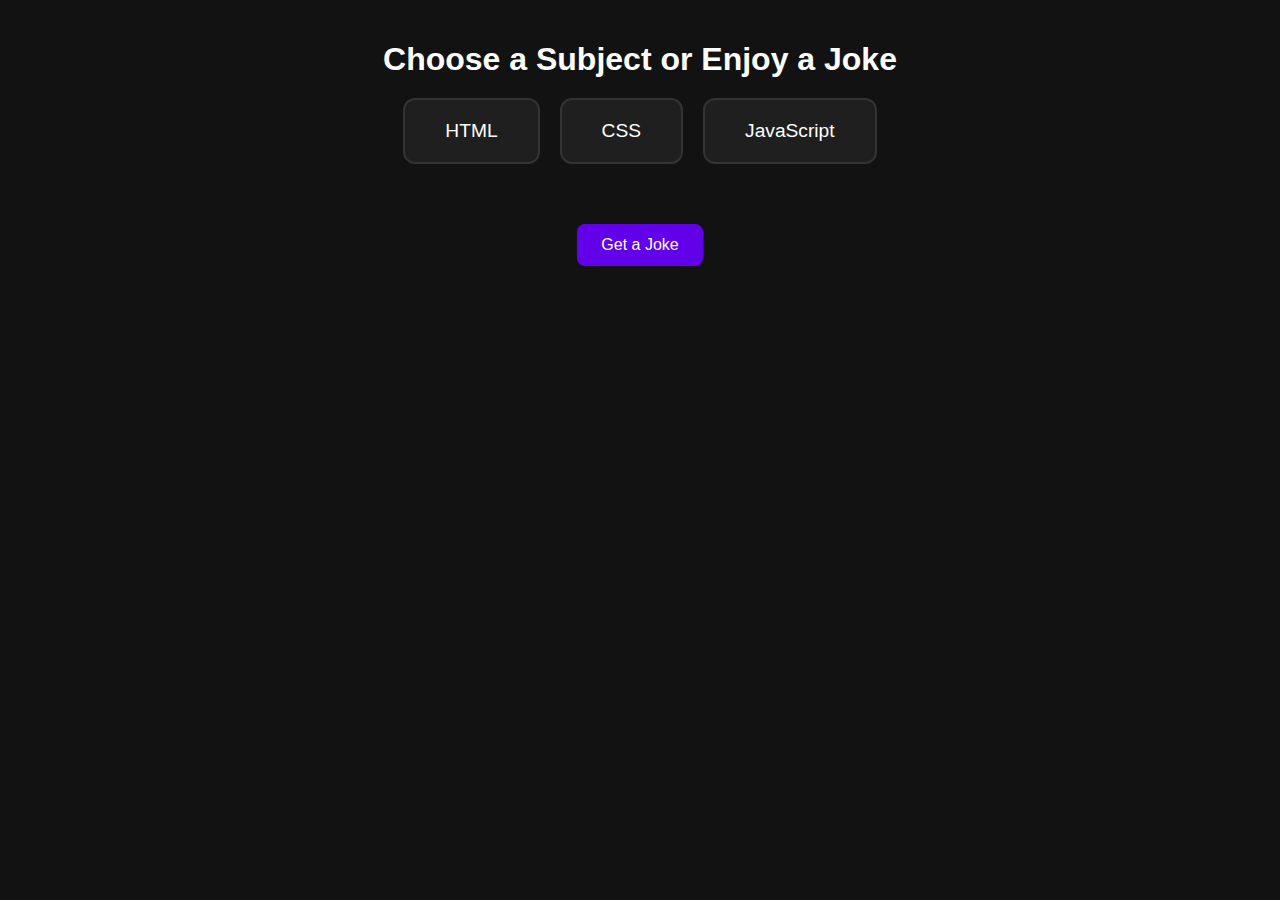
<file: task3/index.html>
<!DOCTYPE html>
<html lang="en">
<head>
  <meta charset="UTF-8">
  <title>Quiz and Joke Generator</title>
  <link rel="stylesheet" href="Task3.css">
</head>
<body>
  <h1>Choose a Subject or Enjoy a Joke</h1>

  <!-- Subject Flashcards -->
  <div class="subjects">
    <div class="card" data-subject="html">HTML</div>
    <div class="card" data-subject="css">CSS</div>
    <div class="card" data-subject="javascript">JavaScript</div>
  </div>

  <!-- Quiz Container -->
  <div id="quizBox" class="quiz-container">
    <div id="questionText" class="question"></div>
    <div id="optionsList" class="options"></div>
    <div id="result"></div>
    <button id="back-btn">Go Back to Subjects</button>
  </div>

  <!-- Joke Generator -->
  <div class="joke-generator">
    <button id="get-joke">Get a Joke</button>
    <p id="joke-output"></p>
  </div>

  <script src="Task3.js"></script>
</body>
</html>
</file>
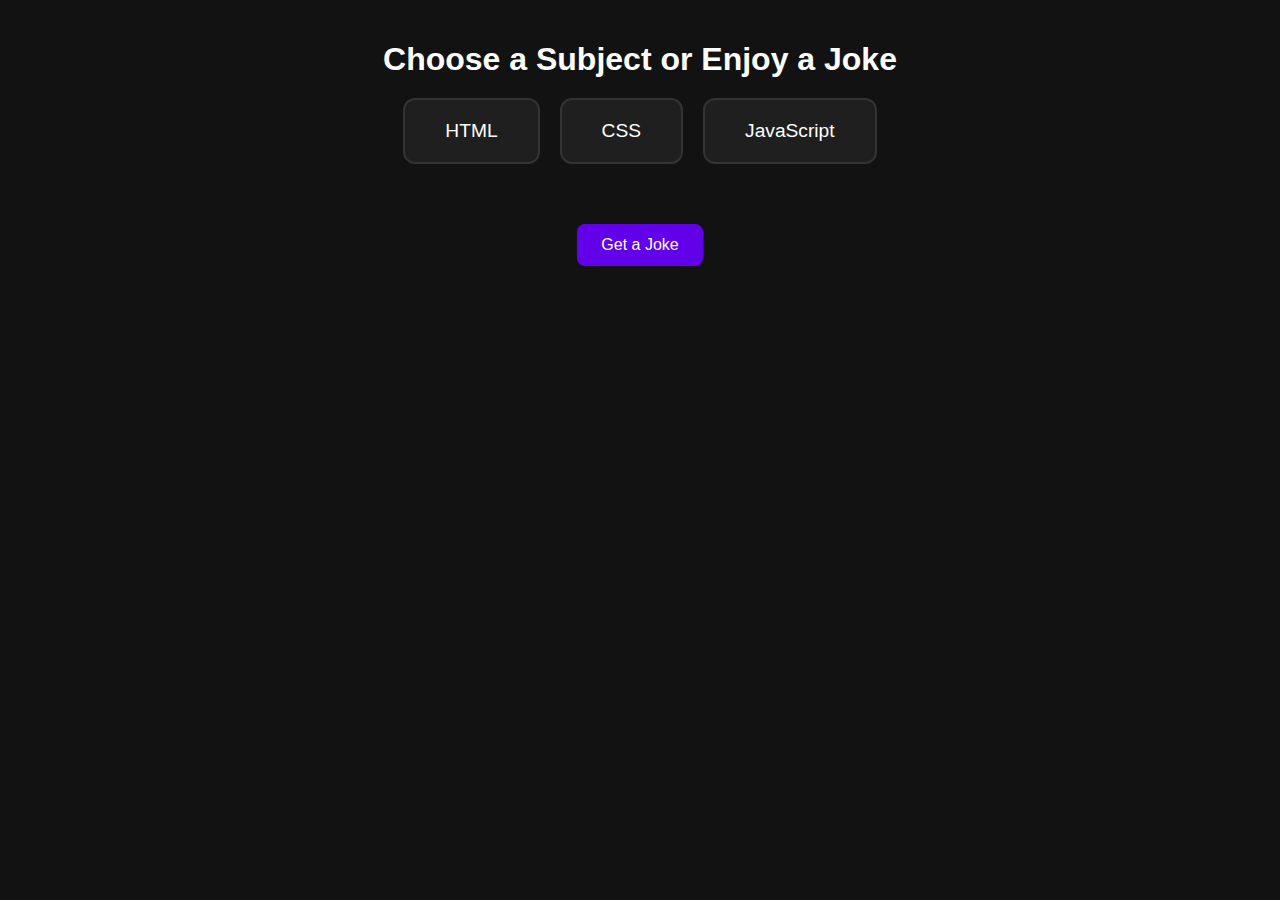
<file: task3/task3.html>
<!DOCTYPE html>
<html lang="en">
<head>
  <meta charset="UTF-8">
  <title>Quiz and Joke Generator</title>
  <link rel="stylesheet" href="Task3.css">
</head>
<body>
  <h1>Choose a Subject or Enjoy a Joke</h1>

  <!-- Subject Flashcards -->
  <div class="subjects">
    <div class="card" data-subject="html">HTML</div>
    <div class="card" data-subject="css">CSS</div>
    <div class="card" data-subject="javascript">JavaScript</div>
  </div>

  <!-- Quiz Container -->
  <div id="quizBox" class="quiz-container">
    <div id="questionText" class="question"></div>
    <div id="optionsList" class="options"></div>
    <div id="result"></div>
    <button id="back-btn">Go Back to Subjects</button>
  </div>

  <!-- Joke Generator -->
  <div class="joke-generator">
    <button id="get-joke">Get a Joke</button>
    <p id="joke-output"></p>
  </div>

  <script src="Task3.js"></script>
</body>
</html>
</file>
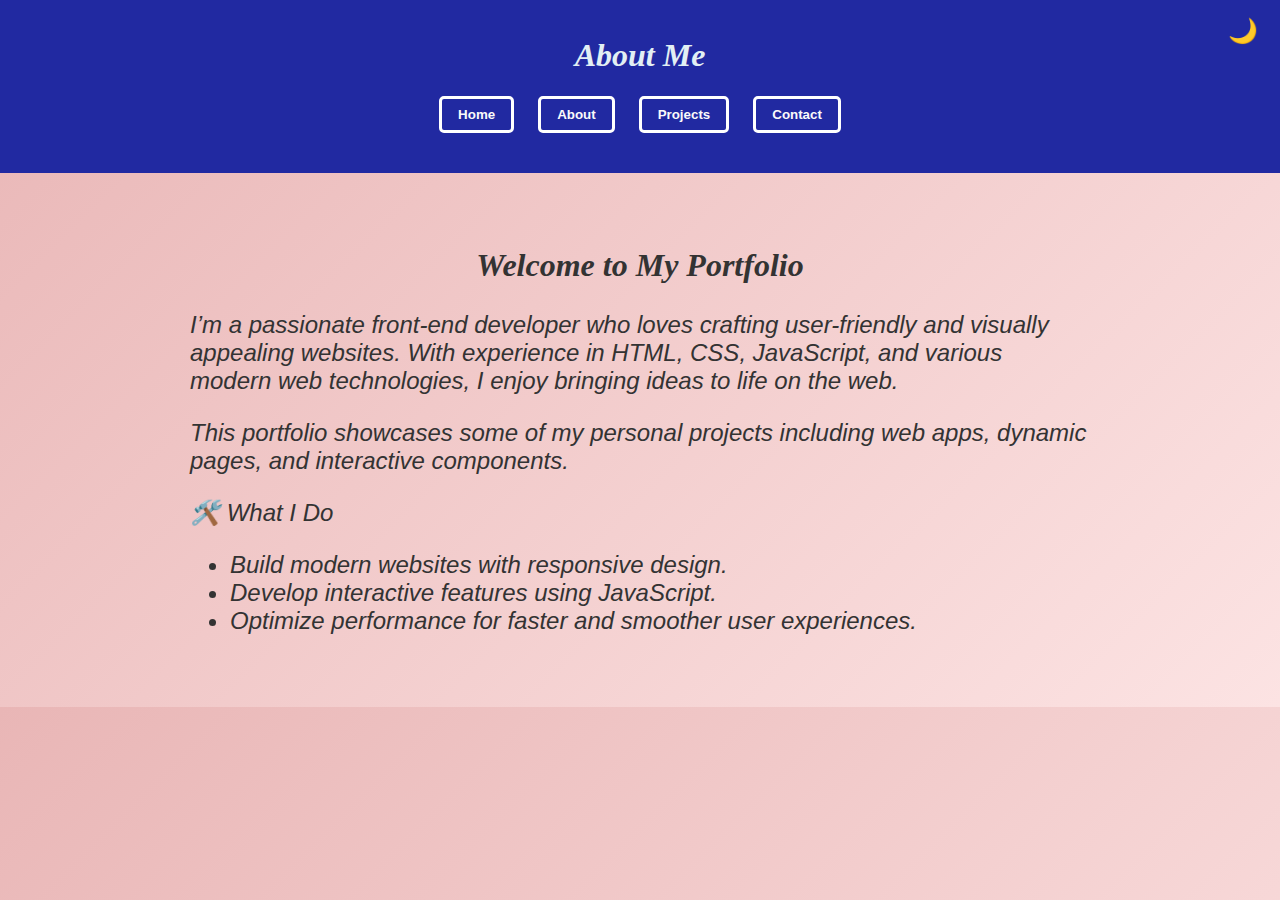
<file: Task5/about.html>
<!DOCTYPE html>
<html lang="en">
<head>
  <meta charset="UTF-8" />
  <meta name="viewport" content="width=device-width, initial-scale=1.0" />
  <title>About Me</title>
  <link rel="stylesheet" href="task5.css" />
</head>
<body>
  <header>
    <h1 style="font-family:'Times New Roman', Times, serif, sans-serif; font-size:xx-large; font-style:oblique; text-align: center;">About Me</h1>
    <nav>
      <ul class="nav-links">
      <li><button class="but1"><a href="task5.html">Home</a></button></li>
      <li><button class="but2"><a href="about.html">About</a></button></li>
      <li><button class="but3"><a href="projects.html">Projects</a></button></li>
      <li><button class="but4"><a href="contact.html">Contact</a></button></li>
      </ul>
    </nav>
    <button id="themeToggle" class="toggle-theme">🌙</button>
  </header>

  <section>
    <h2 style="font-family:'Times New Roman', Times, serif, sans-serif; font-size:xx-large; font-style:oblique; text-align: center;">Welcome to My Portfolio</h2>
    <p style="font-family: Arial, Helvetica, sans-serif; font-size:x-large; font-style: italic;">
      I’m a passionate front-end developer who loves crafting user-friendly and
      visually appealing websites. With experience in HTML, CSS, JavaScript,
      and various modern web technologies, I enjoy bringing ideas to life on the
      web.
    </p>
    <p style="font-family: Arial, Helvetica, sans-serif; font-size:x-large; font-style: italic;">
      This portfolio showcases some of my personal projects including web apps,
      dynamic pages, and interactive components.
    </p>
    <p style="font-family: Arial, Helvetica, sans-serif; font-size:x-large; font-style: italic;">
      🛠️ What I Do
    <ul style="font-family: Arial, Helvetica, sans-serif; font-size:x-large; font-style: italic;">
      <li>Build modern websites with responsive design.</li>
     <li> Develop interactive features using JavaScript.</li>
      <li>Optimize performance for faster and smoother user experiences.</li>
      </ul>
    </p>
  </section>

  <script src="task5.js"></script>
</body>
</html>
</file>
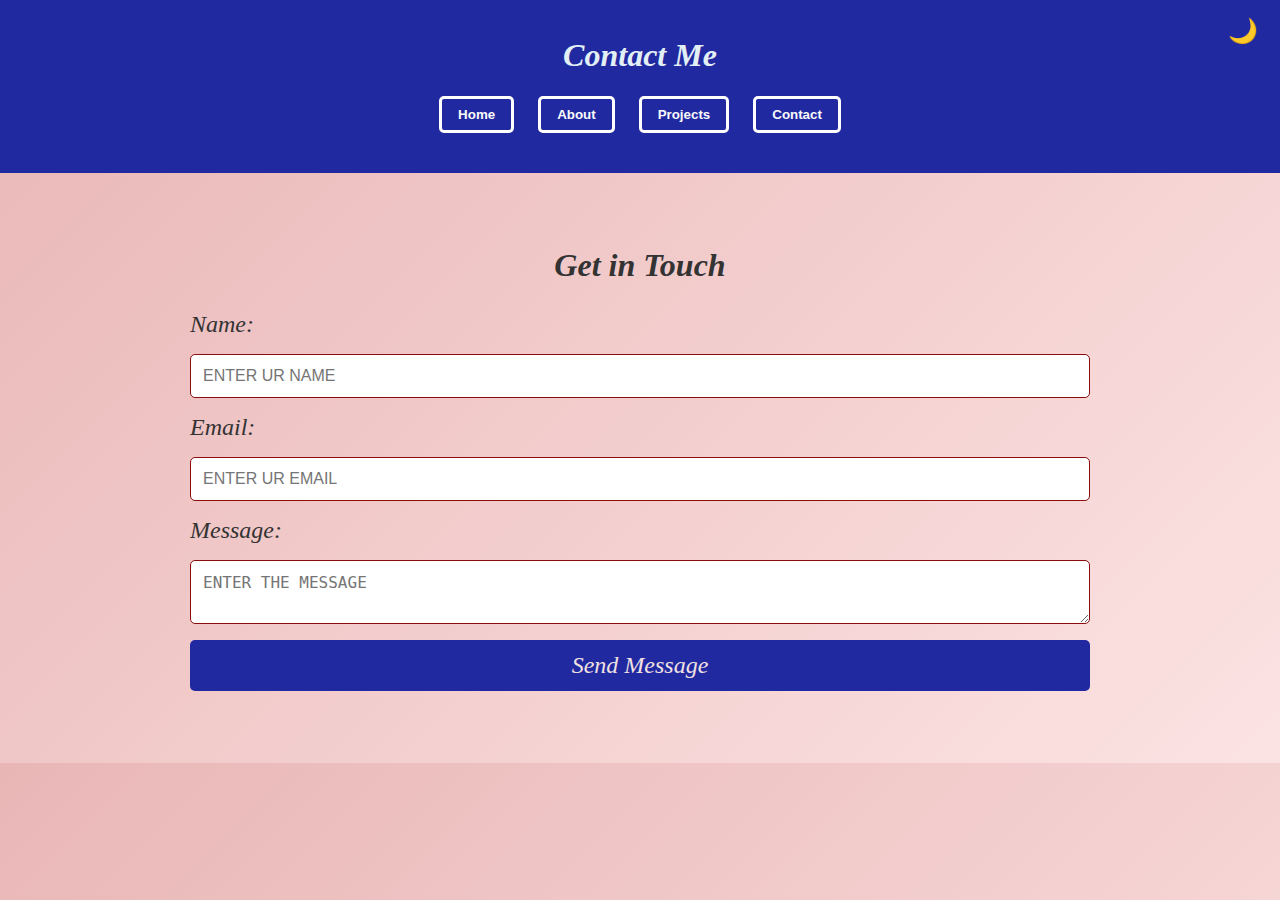
<file: Task5/contact.html>
<!DOCTYPE html>
<html lang="en">
<head>
  <meta charset="UTF-8" />
  <meta name="viewport" content="width=device-width, initial-scale=1.0" />
  <title>Contact Me</title>
  <link rel="stylesheet" href="task5.css" />
</head>
<body>
  <header>
    <h1 style="font-family:'Times New Roman', Times, serif, sans-serif; font-size:xx-large; font-style:oblique; text-align: center;">Contact Me</h1>
    <nav>
      <ul class="nav-links">
      <li><button class="but1"><a href="task5.html">Home</a></button></li>
      <li><button class="but2"><a href="about.html">About</a></button></li>
      <li><button class="but3"><a href="projects.html">Projects</a></button></li>
      <li><button class="but4"><a href="contact.html">Contact</a></button></li>
      </ul>
    </nav>
    <button id="themeToggle" class="toggle-theme">🌙</button>
  </header>

  <section>
    <h2 style="font-family:'Times New Roman', Times, serif, sans-serif; font-size:xx-large; font-style:oblique; text-align:center;">Get in Touch</h2>
    <form id="contactForm">
      <label for="name" style="font-family:'Times New Roman', Times, serif, sans-serif; font-size:x-large; font-style:oblique; text-align:left;">Name:</label>
      <input type="text" id="name" name="name" required placeholder="ENTER UR NAME" />

      <label for="email" style="font-family:'Times New Roman', Times, serif, sans-serif; font-size:x-large; font-style:oblique; text-align:left;">Email:</label>
      <input type="email" id="email" name="email" required placeholder="ENTER UR EMAIL"/>

      <label for="message" style="font-family:'Times New Roman', Times, serif, sans-serif; font-size:x-large; font-style:oblique; text-align:left;">Message:</label>
      <textarea id="message" name="message" required placeholder="ENTER THE MESSAGE"/></textarea>

      <button type="submit" style="font-family:'Times New Roman', Times, serif, sans-serif; font-size:x-large; font-style:oblique; text-align:center;">Send Message</button>
    </form>
    <p class="form-msg"></p>
  </section>

  

  <script src="task5.js"></script>
</body>
</html>
</file>
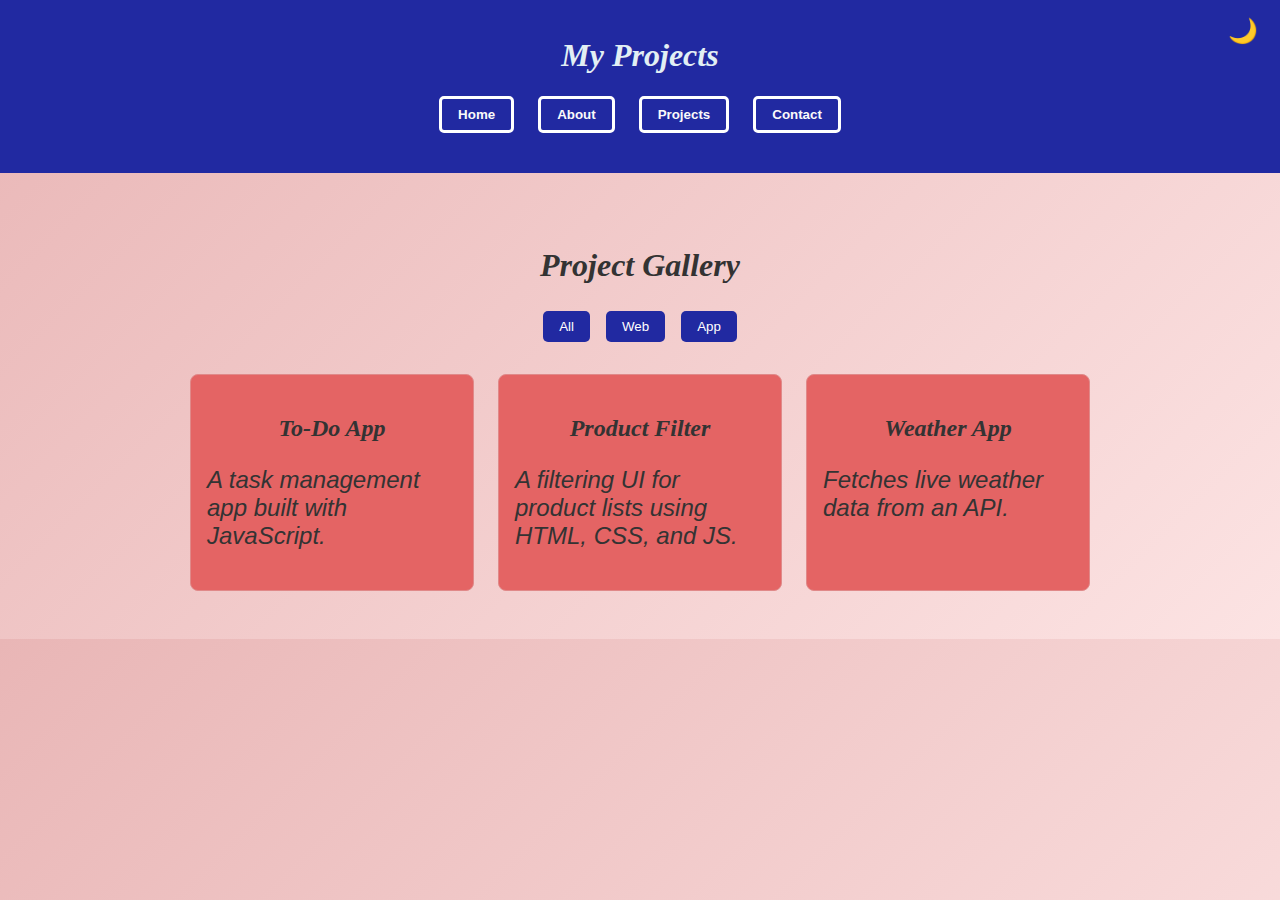
<file: Task5/projects.html>
<!DOCTYPE html>
<html lang="en">
<head>
  <meta charset="UTF-8" />
  <meta name="viewport" content="width=device-width, initial-scale=1.0" />
  <title>Projects</title>
  <link rel="stylesheet" href="task5.css" />
</head>
<body>
  <header>
    <h1 style="font-family:'Times New Roman', Times, serif, sans-serif; font-size:xx-large; font-style:oblique; text-align: center;">My Projects</h1>
    <nav>
      <ul class="nav-links">
      <li><button class="but1"><a href="task5.html">Home</a></button></li>
      <li><button class="but2"><a href="about.html">About</a></button></li>
      <li><button class="but3"><a href="projects.html">Projects</a></button></li>
      <li><button class="but4"><a href="contact.html">Contact</a></button></li>
      </ul>
    </nav>
    <button id="themeToggle" class="toggle-theme">🌙</button>
  </header>

  <section>
    <h2 style="font-family:'Times New Roman', Times, serif, sans-serif; font-size:xx-large; font-style:oblique; text-align:center;">Project Gallery</h2>
    <div class="filters">
      <button onclick="filterProjects('all')">All</button>
      <button onclick="filterProjects('web')">Web</button>
      <button onclick="filterProjects('app')">App</button>
    </div>
    <div class="project-gallery">
      <div class="project-card" data-category="web">
        <h3 style="font-family:'Times New Roman', Times, serif, sans-serif; font-size:x-large; font-style:oblique; text-align: center;">To-Do App</h3>
        <p style="font-family: Arial, Helvetica, sans-serif; font-size:x-large; font-style: italic;">A task management app built with JavaScript.</p>
      </div>
      <div class="project-card" data-category="web">
        <h3 style="font-family:'Times New Roman', Times, serif, sans-serif; font-size:x-large; font-style:oblique; text-align: center;">Product Filter</h3>
        <p style="font-family: Arial, Helvetica, sans-serif; font-size:x-large; font-style: italic;">A filtering UI for product lists using HTML, CSS, and JS.</p>
      </div>
      <div class="project-card" data-category="app">
        <h3 style="font-family:'Times New Roman', Times, serif, sans-serif; font-size:x-large; font-style:oblique; text-align: center;">Weather App</h3>
        <p style="font-family: Arial, Helvetica, sans-serif; font-size:x-large; font-style: italic;">Fetches live weather data from an API.</p>
      </div>
    </div>
  </section>

  

  <script src="task5.js"></script>
</body>
</html>
</file>
<file: task3/Task3.css>
body {
  font-family: 'Segoe UI', Tahoma, Geneva, Verdana, sans-serif;
  background-color: #121212;
  color: #ffffff;
  text-align: center;
  margin: 0;
  padding: 20px;
}

h1 {
  font-size: 2em;
  margin-bottom: 20px;
}

.subjects {
  display: flex;
  justify-content: center;
  gap: 20px;
  margin-bottom: 40px;
  flex-wrap: wrap;
}

.card {
  background-color: #1f1f1f;
  border: 2px solid #333;
  padding: 20px 40px;
  font-size: 1.2em;
  border-radius: 12px;
  cursor: pointer;
  transition: all 0.3s ease;
}

.card:hover {
  background-color: #2e2e2e;
  transform: scale(1.05);
  border-color: #00e676;
  box-shadow: 0 0 10px #00e67688;
}

.quiz-container {
  display: none;
  max-width: 600px;
  margin: 0 auto;
}

.question {
  font-size: 1.3em;
  margin-bottom: 20px;
}

.options button {
  display: block;
  background-color: #333;
  color: white;
  padding: 12px 20px;
  border: none;
  border-radius: 8px;
  margin: 10px auto;
  font-size: 1em;
  cursor: pointer;
  transition: background-color 0.3s, transform 0.2s;
}

.options button:hover {
  background-color: #555;
  transform: scale(1.03);
}

#result {
  font-size: 1.2em;
  margin-top: 20px;
}

button#back-btn {
  margin-top: 20px;
  background-color: #009688;
  color: white;
  border: none;
  padding: 10px 20px;
  font-size: 1em;
  border-radius: 8px;
  cursor: pointer;
  display: none;
}

button#back-btn:hover {
  background-color: #26a69a;
}

.joke-generator {
  margin-top: 60px;
}

#joke-output {
  font-size: 1.1em;
  margin-top: 15px;
  color: #fbc02d;
  min-height: 40px;
}

#get-joke {
  padding: 12px 24px;
  font-size: 1em;
  border: none;
  background-color: #6200ea;
  color: white;
  border-radius: 8px;
  cursor: pointer;
  transition: background-color 0.3s ease;
}

#get-joke:hover {
  background-color: #7c4dff;
}
</file>
<file: Task5/task5.css>
:root {
    --bg-light: #e9b6b6;
    --bg-dark: #121212;
    --text-light: #333;
    --text-dark: #e0e0e0;
    --primary: #2129a1;
    --accent: #08c808;
    --hover-dark: #444;
    --hover-light: #986f6f;
    --transition-speed: 0.3s;
  }
  
  @keyframes changeBackground {
    0% {
      background: linear-gradient(135deg, #ff9a9e, #fad0c4);
    }
    20% {
      background: linear-gradient(135deg, #a18cd1, #fbc2eb);
    }
    40% {
      background: linear-gradient(135deg, #f6d365, #fda085);
    }
    60% {
      background: linear-gradient(135deg, #ffecd2, #fcb69f);
    }
    80% {
      background: linear-gradient(135deg, #a1c4fd, #c2e9fb);
    }
    100% {
      background: linear-gradient(135deg, #ff9a9e, #fad0c4);
    }
  }
  
  body {
    margin: 0;
    font-family: 'Segoe UI', Tahoma, Geneva, Verdana, sans-serif;
    background: linear-gradient(135deg, var(--bg-light), #fce3e3);
    color: var(--text-light);
    transition: background-color var(--transition-speed), color var(--transition-speed), background var(--transition-speed);
    animation: fadeIn 1s ease-in, changeBackground 10s infinite linear;
  }
  
  body.dark-mode {
    background: linear-gradient(135deg, var(--bg-dark), #1e1e1e);
    color: var(--text-dark);
  }
  
  @keyframes fadeIn {
    from {
      opacity: 0;
      transform: translateY(10px);
    }
    to {
      opacity: 1;
      transform: translateY(0);
    }
  }
  
  @keyframes slideDown {
    from {
      transform: translateY(-100%);
    }
    to {
      transform: translateY(0);
    }
  }
  
  @keyframes bounceIn {
    0% {
      transform: scale(0.5);
      opacity: 0;
    }
    60% {
      transform: scale(1.05);
      opacity: 1;
    }
    80% {
      transform: scale(0.95);
    }
    100% {
      transform: scale(1);
    }
  }
  
  @keyframes wiggle {
    0%, 100% {
      transform: rotate(-3deg);
    }
    50% {
      transform: rotate(3deg);
    }
  }
  
  @keyframes spinSlow {
    from {
      transform: rotate(0deg);
    }
    to {
      transform: rotate(360deg);
    }
  }
  
  
  
  header {
    background: var(--primary);
    color: rgb(226, 239, 244);
    padding: 1rem 1rem 0.5rem;
    text-align: center;
    animation: slideDown 0.6s ease-in-out;
  }
  
  .header-titles {
    margin-bottom: 0.5rem;
    animation: bounceIn 1s ease-in-out;
  }
  
  .header-titles h1,
  .header-titles h2,
  .header-titles h3,
  .header-titles h4 {
    margin: 0.3rem 0;
  }
  
  nav {
    display: flex;
    justify-content: center;
    margin-top: 0.5rem;
    animation: fadeIn 1s ease-in;
  }
  
  .nav-links {
    list-style: none;
    display: flex;
    gap: 1.5rem;
    padding: 0;
    margin: 0;
  }
  
  .nav-links li a {
    color: rgb(250, 250, 250);
    text-decoration: none;
    font-weight: bold;
    transition: color var(--transition-speed), transform var(--transition-speed);
  }
  
  .nav-links li a:hover {
    color: var(--accent);
    transform: scale(1.1) rotate(-2deg);
  }
  
  .toggle-theme {
    position: absolute;
    top: 1rem;
    right: 1rem;
    background: transparent;
    border: none;
    font-size: 1.5rem;
    cursor: pointer;
    color: rgb(202, 44, 44);
    animation: wiggle 2s infinite;
  }
  
  .hero {
    text-align: center;
    padding: 4rem 1rem;
    animation: fadeIn 1s ease-in;
  }
  
  .highlight {
    color: var(--primary);
    animation: pulse 2s infinite;
  }
  
  @keyframes pulse {
    0%, 100% {
      transform: scale(1);
    }
    50% {
      transform: scale(1.05);
    }
  }
  
  .typing-text {
    font-size: 1.25rem;
    font-style: italic;
    margin-top: 1rem;
  }
  
  section {
    padding: 3rem 1rem;
    max-width: 900px;
    margin: auto;
  }
  
  .filters {
    display: flex;
    justify-content: center;
    gap: 1rem;
    margin-bottom: 2rem;
  }
  
  .filters button {
    padding: 0.5rem 1rem;
    border: none;
    background: var(--primary);
    color: rgb(255, 254, 254);
    cursor: pointer;
    border-radius: 5px;
    transition: background var(--transition-speed), transform var(--transition-speed);
  }
  
  .filters button:hover {
    background: var(--accent);
    transform: scale(1.05) rotate(1deg);
  }
  
  .project-gallery {
    display: grid;
    gap: 1.5rem;
    grid-template-columns: repeat(auto-fit, minmax(250px, 1fr));
  }
  
  .project-card {
    border: 1px solid #e08989;
    border-radius: 8px;
    padding: 1rem;
    background: #e46464;
    transition: transform var(--transition-speed), box-shadow var(--transition-speed);
    animation: fadeIn 1s ease-in;
  }
  
  .project-card:hover {
    transform: translateY(-5px) scale(1.02);
    box-shadow: 0 4px 12px rgba(0, 0, 0, 0.2);
  }
  
  form {
    display: flex;
    flex-direction: column;
    gap: 1rem;
  }
  
  input,
  textarea {
    padding: 0.75rem;
    border: 1px solid #8c0d0d;
    border-radius: 5px;
    font-size: 1rem;
  }
  
  button[type="submit"] {
    background: var(--primary);
    color: rgb(241, 225, 225);
    border: none;
    padding: 0.75rem;
    cursor: pointer;
    border-radius: 5px;
    font-size: 1rem;
    transition: background var(--transition-speed), transform var(--transition-speed);
    animation: bounceIn 1s ease-in-out;
  }
  
  button[type="submit"]:hover {
    background: #388e3c;
    transform: scale(1.05);
  }
  
  .form-msg {
    color: var(--primary);
    font-weight: bold;
    font-family: 'Times New Roman', Times, serif;
    font-size: x-large;
    font-style: oblique;
    text-align: center;
  }
  
  footer {
    text-align: center;
    padding: 1rem;
    background: #f0f0f0;
    color: #555;
    margin-top: 3rem;
    animation: fadeIn 1s ease-in;
  }
  
  footer.dark-mode {
    background-color: var(--bg-dark);
    color: var(--text-dark);
  }
  
  @media (max-width: 600px) {
    .nav-links {
      flex-direction: column;
      align-items: center;
    }
  }
  
  .profile-img {
    width: 150px;
    height: 150px;
    border-radius: 50%;
    object-fit: cover;
    border: 4px solid var(--primary);
    margin: 1rem auto;
    display: block;
    animation: spinSlow 8s linear infinite;
  }
  
  .but1, .but2, .but3, .but4 {
    padding: 0.5rem 1rem;
    border: solid;
    background: var(--primary);
    color: rgb(255, 255, 255);
    cursor: pointer;
    border-radius: 5px;
    transition: background var(--transition-speed), transform var(--transition-speed);
    display: flex;
    justify-content: center;
    gap: 1rem;
    margin-bottom: 2rem;
    animation: bounceIn 1s ease-in-out;
  }
  
  .but1:hover, .but2:hover, .but3:hover, .but4:hover {
    background-color: var(--hover-light);
    transform: scale(1.05) rotate(-1deg);
  }
</file>
